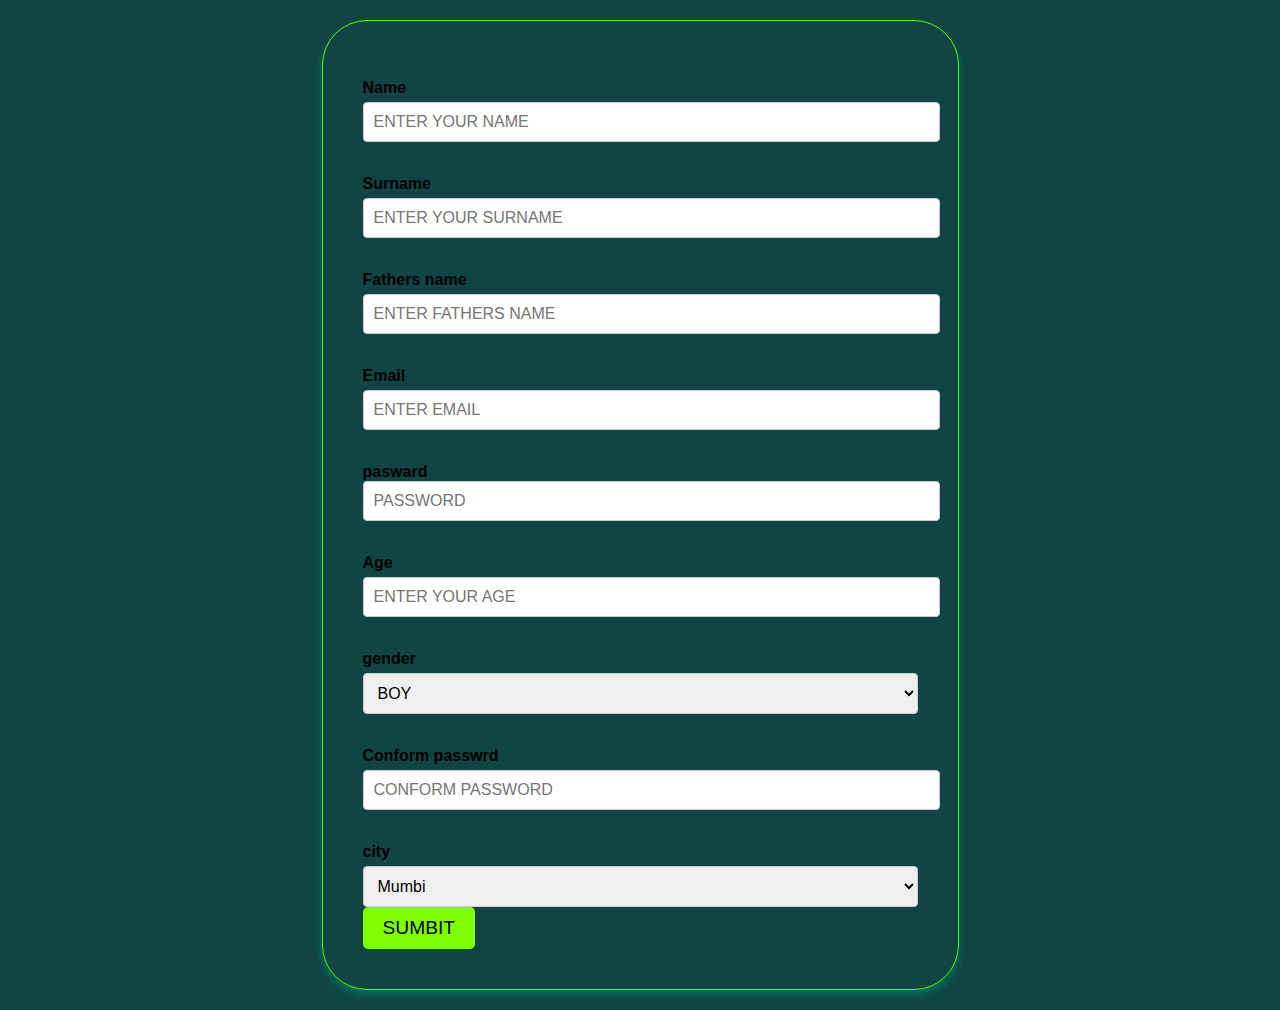
<file: 1_web page/index.html>
<!DOCTYPE html>
<html lang="en">

<head>
    <meta charset="UTF-8">
    <meta name="viewport" content="width=device-width, initial-scale=1.0">
    <title>form sumbition</title>
    <style>
        /* General Styles */
        body {
            font-family: Arial, sans-serif;
            background-color: #144;
            margin: 0;
            padding: 20px;
        }

        /* Form Container */
        form {
            max-width: 555px;
            margin: auto;
            padding: 40px;
            border: 1px solid #4dff00;
            border-radius: 45px;
            background-color: #3b000000;
            box-shadow: 0 5px 7px rgb(0, 112, 92);
        }

        /* Form Elements */
        div {
            margin-bottom: 15px;
        }

        label {
            display: block;
            margin-bottom: 5px;
            font-weight: bold;
        }

        input[type="text"],
        input[type="email"],
        input[type="number"],
        input[type="password"],
        select {
            width: 100%;
            padding: 10px;
            border: 1px solid #ccc;
            border-radius: 4px;
            font-size: 16px;
        }

        /* Button Styles */
        button {
            font-size: larger;
            background-color: rgb(0, 255, 208);
            border: none;
            padding: 10px 20px;
            cursor: pointer;
            border-radius: 5px;
            transition: background-color 0.3s ease;
        }

        button:hover {
            background-color: rgb(0, 131, 0);
        }

        /* Responsive Design */
        @media (max-width: 600px) {
            form {
                padding: 15px;
            }

            button {
                width: 100%;
            }
        }
    </style>
</head>

<body>
    <form action="/sumbit.php">

        <br>

        <div>
            <label for="name">Name</label>
            <input id="name" type="text" placeholder="ENTER YOUR NAME" required>
        </div>

        <br>

        <div>
            <label for="surname">Surname</label>
            <input id="surname" type="text" placeholder="ENTER YOUR SURNAME" required>
        </div>

        <br>

        <div>
            <label for="father name">Fathers name</label>
            <input id="father name" type="text" placeholder="ENTER FATHERS NAME" required>
        </div>

        <br>

        <div>
            <label for="email">Email</label>
            <input id="email" type="text" placeholder="ENTER EMAIL" required>
        </div>

        <br>

        <div>
            <label for="password">pasward
                <input id="password" type="text" placeholder="PASSWORD" required>
        </div>

        <br>

        <div>
            <label for="age">Age</label>
            <input id="age" type="number" placeholder="ENTER YOUR AGE" required>
        </div>

        <br>

        <div>
            <label for="gender">gender</label>
            <select name="gender" id="gender">
                <option value="BOY">BOY</option>
                <option value="GIRL">GIRL</option>
                <option value="OTHER">OTHER</option>
                <option value="no comfertable">not comfertable</option>

            </select>
        </div>

        <br>

        <div>
            <label for="conform password">Conform passwrd</label>
            <input id="conform password" type="text" placeholder="CONFORM PASSWORD " required>
        </div>

        <br>
        <label for="city">city</label>
        <select name="city">
            <option value="mumbi">Mumbi</option>
            <option value="indore">indore</option>
            <option value="delhi">delhi</option>
            <option value="bhopal">bhopal</option>
        </select>


        <button type="submit" style=" font-size: larger; background-color: chartreuse;">SUMBIT</button>

    </form>

</body>

</html>
</file>
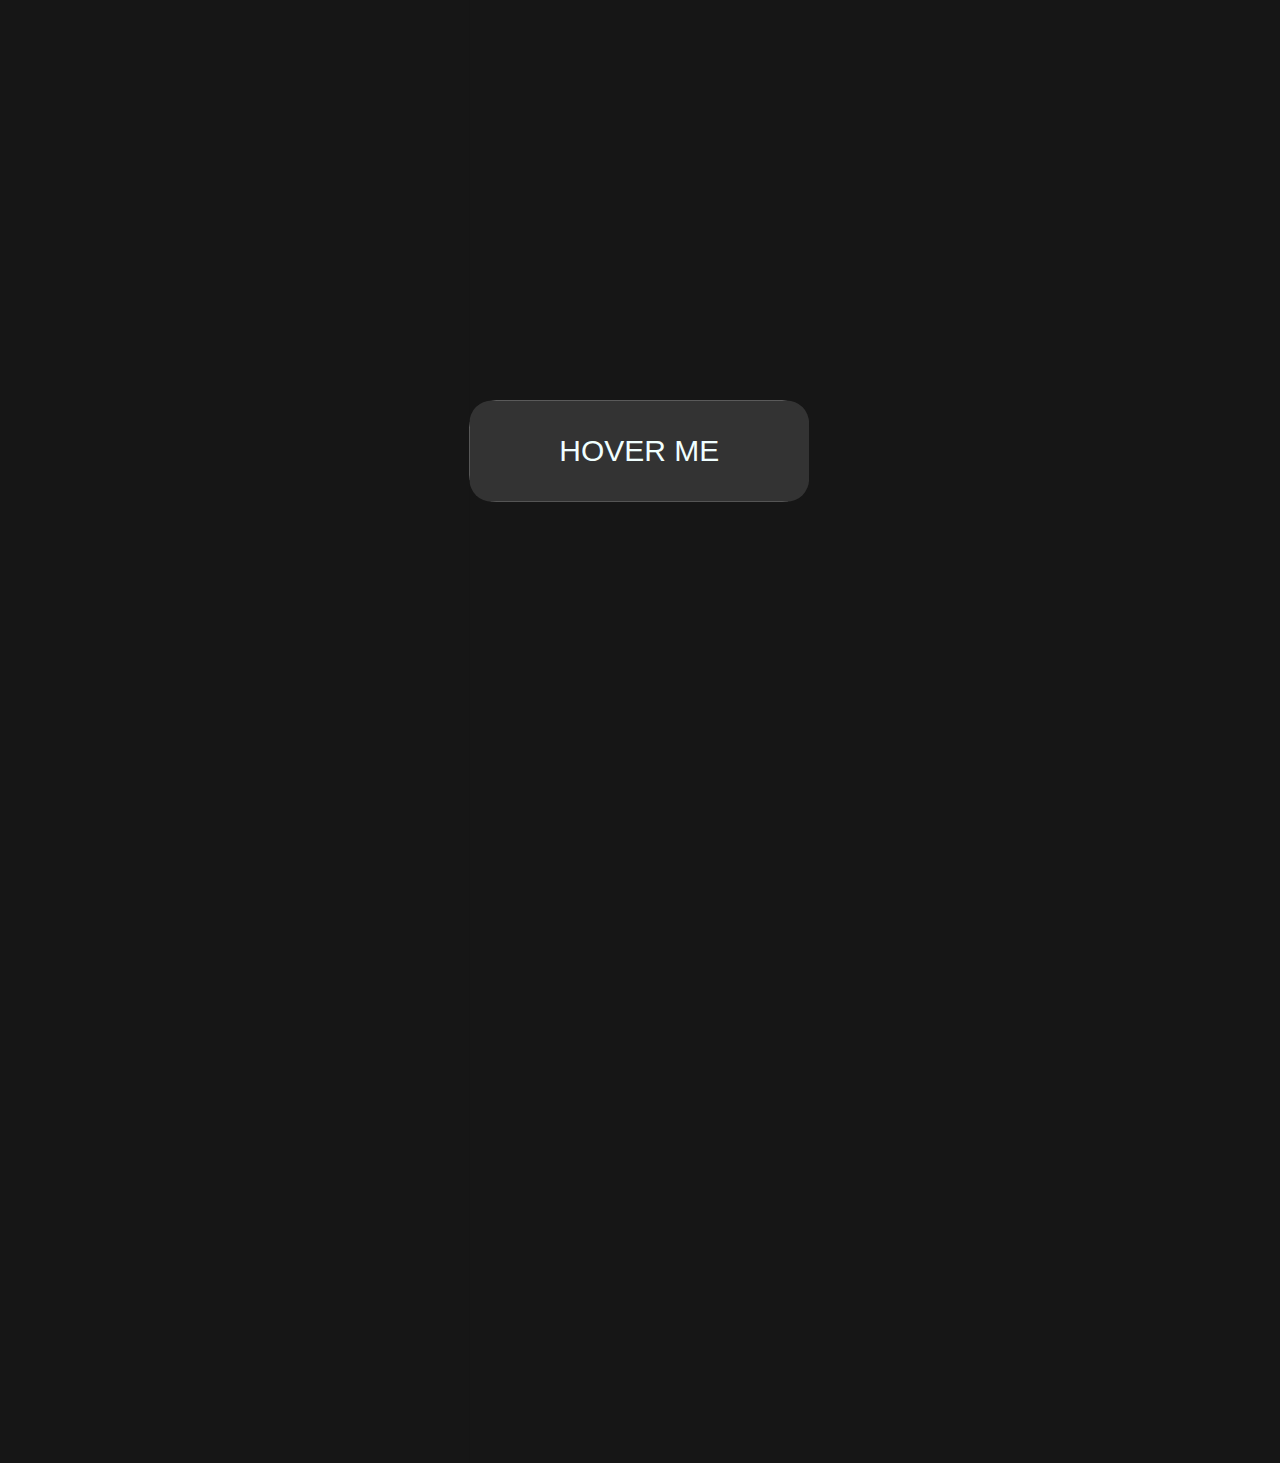
<file: HOVER BUTTON/index.html>
<!DOCTYPE html>
<html lang="en">

<head>
    <meta charset="UTF-8">
    <meta name="viewport" content="width=device-width, initial-scale=1.0">
    <link rel="stylesheet" href="style.css">
    <title>Document</title>
</head>

<body>
    <button class="btn">HOVER ME</button>
</body>

</html>
</file>
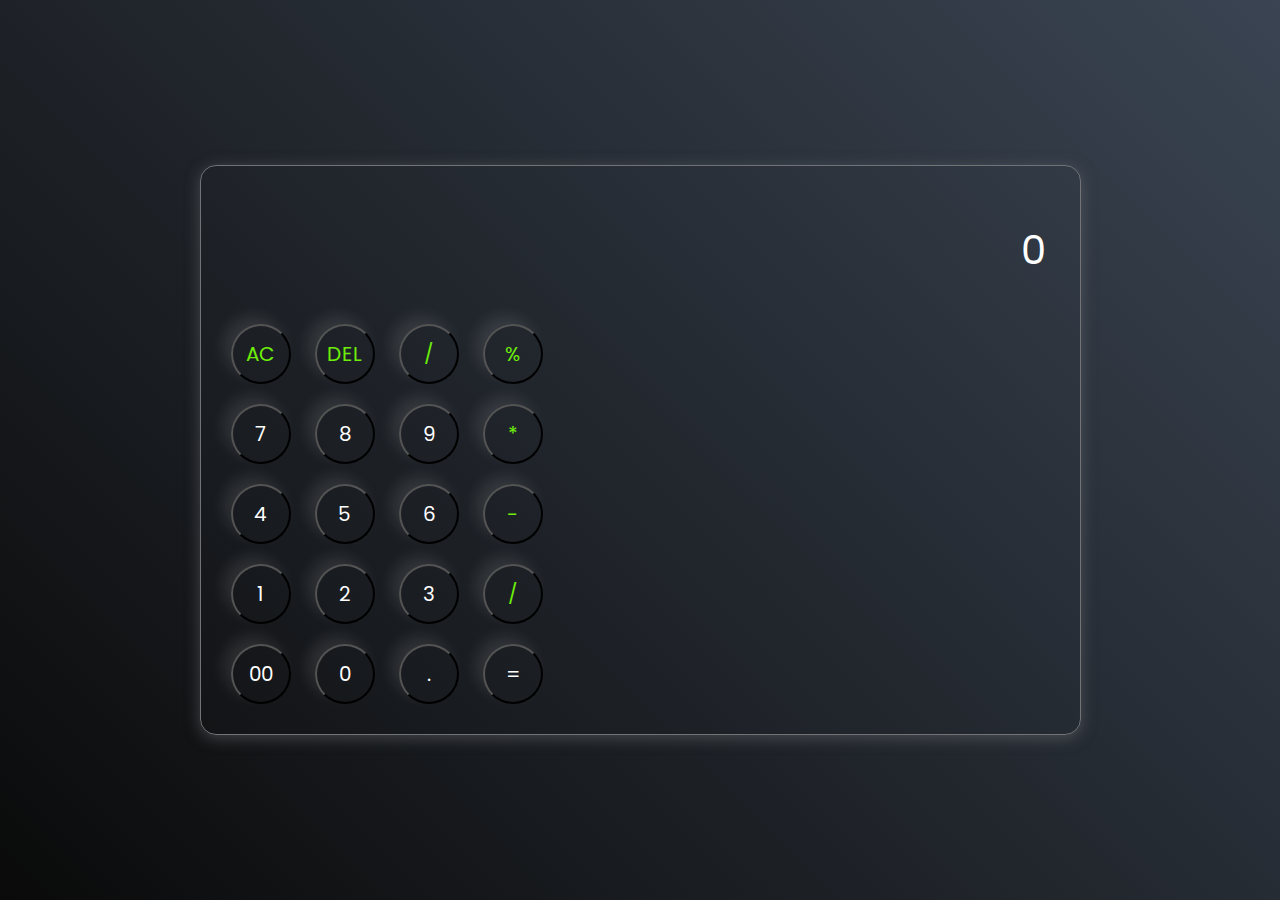
<file: CALCULATER/CALCULATER.HTML>
<!DOCTYPE html>
<html lang="en">
  <head>
    <meta charset="UTF-8" />
    <meta name="viewport" content="width=device-width, initial-scale=1.0" />
    <link rel="stylesheet" href="CALULATER.CSS" />
    <title>Document</title>
  </head>

  <body>
    <div class="calculater">
      <input type="text" placeholder="0" id="inputBOX" />
      <div>
        <button class="operator">AC</button>
        <button class="operator">DEL</button>
        <button class="operator">/</button>
        <button class="operator">%</button>
      </div>

      <div>
        <button>7</button>
        <button>8</button>
        <button>9</button>
        <button class="operator">*</button>
      </div>

      <div>
        <button>4</button>
        <button>5</button>
        <button>6</button>
        <button class="operator">-</button>
      </div>

      <div>
        <button>1</button>
        <button>2</button>
        <button>3</button>
        <button class="operator">/</button>
      </div>

      <div>
        <button>00</button>
        <button>0</button>
        <button>.</button>
        <button class="equallbtn">=</button>
      </div>
    </div>
    <script src="./CALCULATER.JS"></script>
  </body>
</html>
</file>
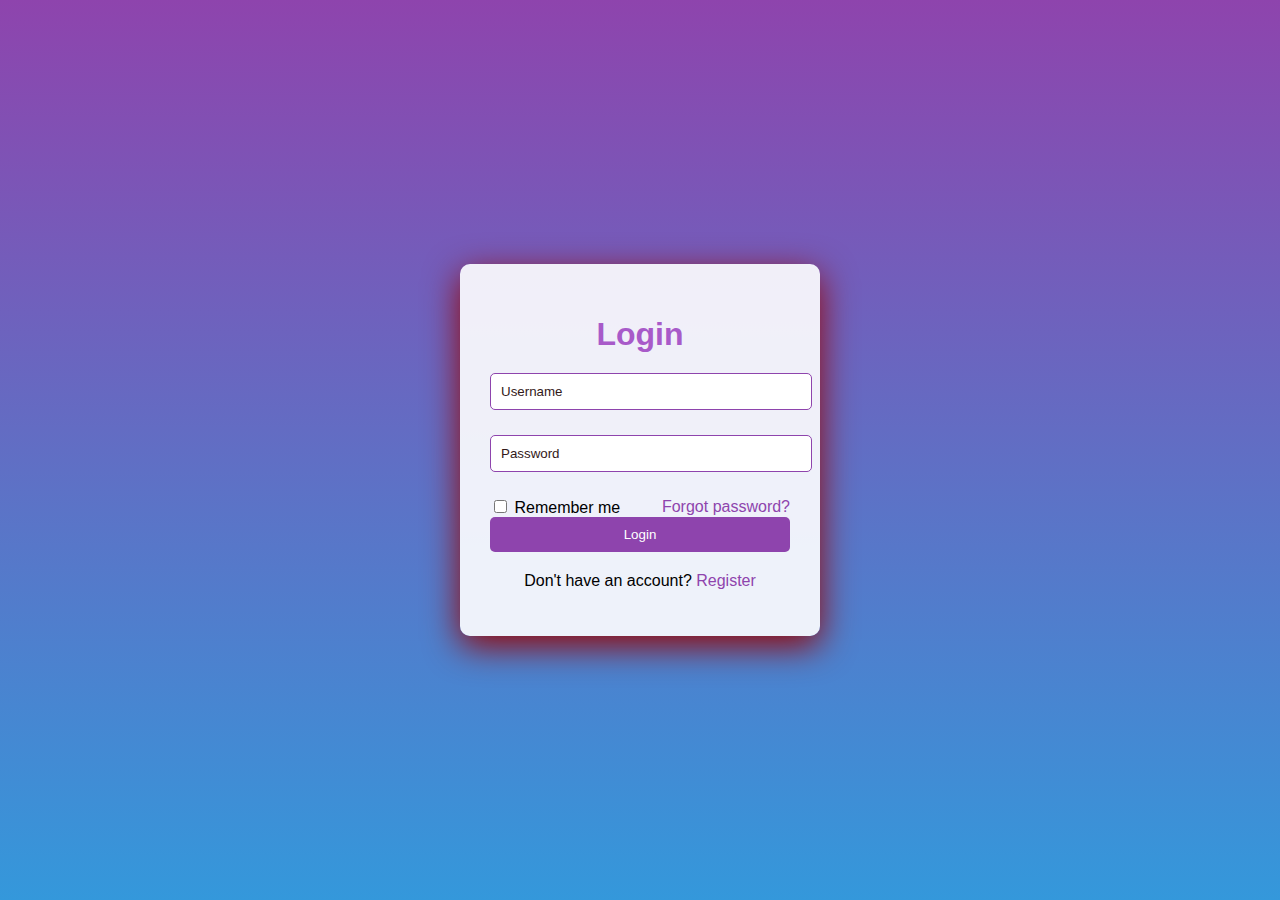
<file: LOGIN FORM/LOGIN FORM.HTML>
<!DOCTYPE html>
<html lang="en">

<head>
    <meta charset="UTF-8">
    <meta name="viewport" content="width=device-width, initial-scale=1.0">
    <title>Login Form</title>
    <link rel="stylesheet" href="style.css">
    <link href='https://unpkg.com/boxicons@2.1.4/css/boxicons.min.css' rel='stylesheet'>
</head>

<body>
    <div class="wrapper">
        <form id="loginForm">
            <h1>Login</h1>

            <div class="input-box">
                <input type="text" placeholder="Username" required>
                <box-icon type='solid' name='user'></box-icon>
            </div>

            <div class="input-box">
                <input type="password" placeholder="Password" required>
                <box-icon name='lock-alt' type='solid'></box-icon>
            </div>

            <div class="remember-forgot">
                <label><input type="checkbox"> Remember me</label>
                <a href="#">Forgot password?</a>
            </div>

            <button type="submit" class="btn">Login</button>

            <div class="register-link">
                <p>Don't have an account? <a href="#">Register</a></p>
            </div>

        </form>
    </div>
</body>

</html>
</file>
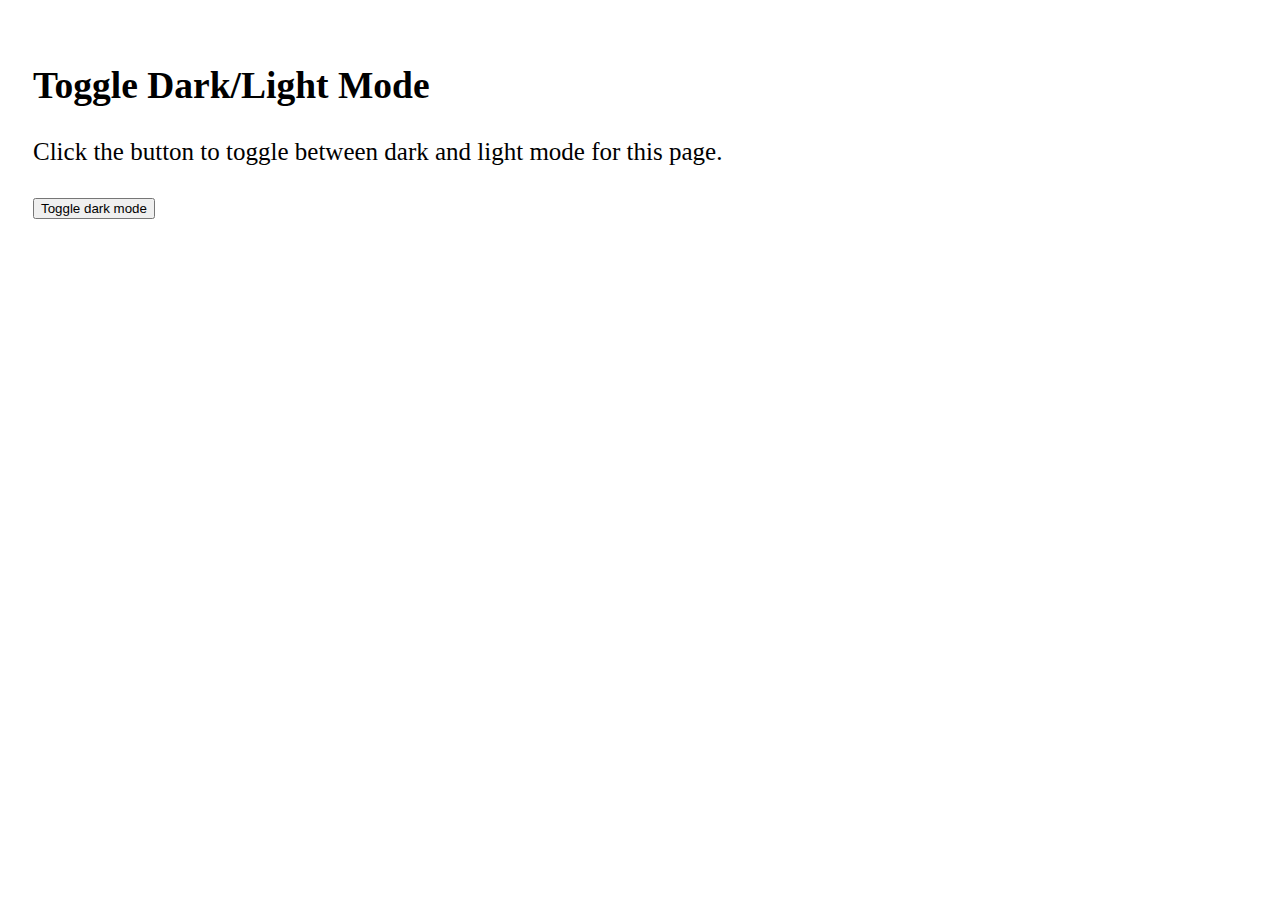
<file: Toggle button from w3school/toggle.html>
<!DOCTYPE html>
<html>

<head>
    <meta name="viewport" content="width=device-width, initial-scale=1">
    <style>
        body {
            padding: 25px;
            background-color: white;
            color: black;
            font-size: 25px;
        }

        .dark-mode {
            background-color: black;
            color: white;
        }
    </style>
</head>

<body>

    <h2>Toggle Dark/Light Mode</h2>
    <p>Click the button to toggle between dark and light mode for this page.</p>

    <button onclick="myFunction()">Toggle dark mode</button>

    <script>
        function myFunction() {
            var element = document.body;
            element.classList.toggle("dark-mode");
        }
    </script>

</body>

</html>
</file>
<file: HOVER BUTTON/style.css>
* {
    margin: 0;
    padding: 0;
    box-sizing: border-box;
}

html,
body {
    display: flex;
    height: 100vh;
    justify-content: center;
    align-items: center;
    background-color: #161616;
    overflow: hidden;
    transform: scale(1.5);
}

.btn {
    padding: 15px 40px;
    border: none;
    outline: none;
    color: azure;
    cursor: pointer;
    position: relative;
    z-index: 0;
    border-radius: 12px;
}

.btn::after {
    content: "";
    z-index: -1;
    position: absolute;
    width: 100%;
    height: 100%;
    background-color: #333;
    left: 0;
    top: 0;
    border-radius: 10px;
}

.btn::before {
    content: "";
    background: linear-gradient(45deg,
            #FF0000, #FF7300, #FFFB00, #48FF00,
            #00FFD5, #002BFF, #FF00C8, #FF0000);
    position: absolute;
    top: -2px;
    left: -2px;
    background-size: 600%;
    z-index: -1;
    width: calc(100% + 4px);
    height: calc(100% + 4px);
    filter: blur(8px);
    animation: glowing 20s linear infinite;
    transition: opacity .3s ease-in-out;
    border-radius: 10px;
    opacity: 0;
}

@keyframes glowing {
    0% {
        background-position: 0 0;
    }

    50% {
        background-position: 400% 0;
    }

    100% {
        background-position: 0 0;
    }
}

/* hover */
.btn:hover::before {
    opacity: 1;
}

.btn:active:after {
    background: transparent;
}

.btn:active {
    color: #000;
    font-weight: bold;
}
</file>
<file: CALCULATER/CALULATER.CSS>
@import url('https://fonts.googleapis.com/css2?family=Poppins:ital,wght@0,100;0,200;0,300;0,400;0,500;0,600;0,700;0,800;0,900;1,100;1,200;1,300;1,400;1,500;1,600;1,700;1,800;1,900&display=swap');

* {
    margin: 0;
    padding: 0;
    box-sizing: border-box;
    font-family: 'poppins', sans-serif;
}

body {
    width: 100%;
    height: 100vh;
    display: flex;
    justify-content: center;
    align-items: center;
    background: linear-gradient(45deg, #0a0a0a, #3a4452);
}

.calculater {
    border: 1px solid #717377;
    padding: 20px;
    border-radius: 16px;
    background: transparent;
    box-shadow: 0px 3px 15px rgba(113, 115, 119, 0.5);
}

input {
    width: 100%;
    border: none;
    padding: 24px;
    margin: 10px;
    background: transparent;
    box-shadow: 0px 3px 15px rgbs (84, 84, 84,
            0.1);
    font-size: 40px;
    text-align: right;
    cursor: pointer;
}

input::placeholder {
    color: #ffffff;
}

button {
    border-radius: none;
    width: 60px;
    height: 60px;
    margin: 10px;
    border-radius: 50%;
    background: transparent;
    color: #ffffff;
    font-size: 20px;
    box-shadow: -8px -8px 15px rgba(255,
            255, 255, 0.1);
    cursor: pointer;
}

.equalbtn {
    background-color: #fb7c14;
}

.operator {
    color: #6dee0a;
}
</file>
<file: LOGIN FORM/style.css>
/* style.css */

body {
    font-family: Arial, sans-serif;
    background: linear-gradient(to bottom, #8e44ad, #3498db);
    /* Purple to Blue Gradient */
    height: 100vh;
    display: flex;
    justify-content: center;
    align-items: center;
    margin: 0;
}

.wrapper {
    background-color: rgba(255, 255, 255, 0.9);
    border-radius: 10px;
    padding: 30px;
    box-shadow: 0 10px 35px rgb(149, 2, 2);
    /* Darker Shadow */
    width: 300px;
    text-align: center;
}

h1 {
    color: #a85ac9;
    margin-bottom: 20px;
}

.input-box {
    position: relative;
    margin-bottom: 25px;
}

.input-box input {
    width: 100%;
    padding: 10px;
    border: 1px solid #8e44ad;
    border-radius: 5px;
    outline: rgb(255, 0, 0);
    transition: border-color 0.5;
    box-shadow: 0.5;
    /* Added box-shadow transition */
}

.input-box input:focus {
    border-color: #05ff7e;
    box-shadow: 0 10 15px rgb(121, 0, 0);
    /* Shadow on Focus */
}

input::placeholder {
    color: #331919;
}

.box-icon {
    position: absolute;
    top: 12px;
    left: 10px;
    color: #3d0953;
}

.remember-forgot {
    display: flex;
    justify-content: space-between;
    align-items: center;
}

.remember-forgot a {
    color: #8e44ad;
    text-decoration: none;
    transition: color 0.3s;
}

.remember-forgot a:hover {
    color: #3498db;
}

.btn {
    background-color: #8e44ad;
    color: white;
    padding: 10px;
    border: none;
    border-radius: 5px;
    cursor: pointer;
    width: 100%;
    transition: background-color 0.3s, box-shadow 0.3s;
    /* Added box-shadow transition */
}

.btn:hover {
    background-color: #284f6a;
    box-shadow: 0 10px 120px rgb(111, 7, 7);
    /* Shadow on Hover */
}

.register-link p {
    margin-top: 20px;
}

.register-link a {
    color: #8e44ad;
    text-decoration: none;
    transition: color 0.5s;
}

.register-link a:hover {
    color: #3498db;
}
</file>
